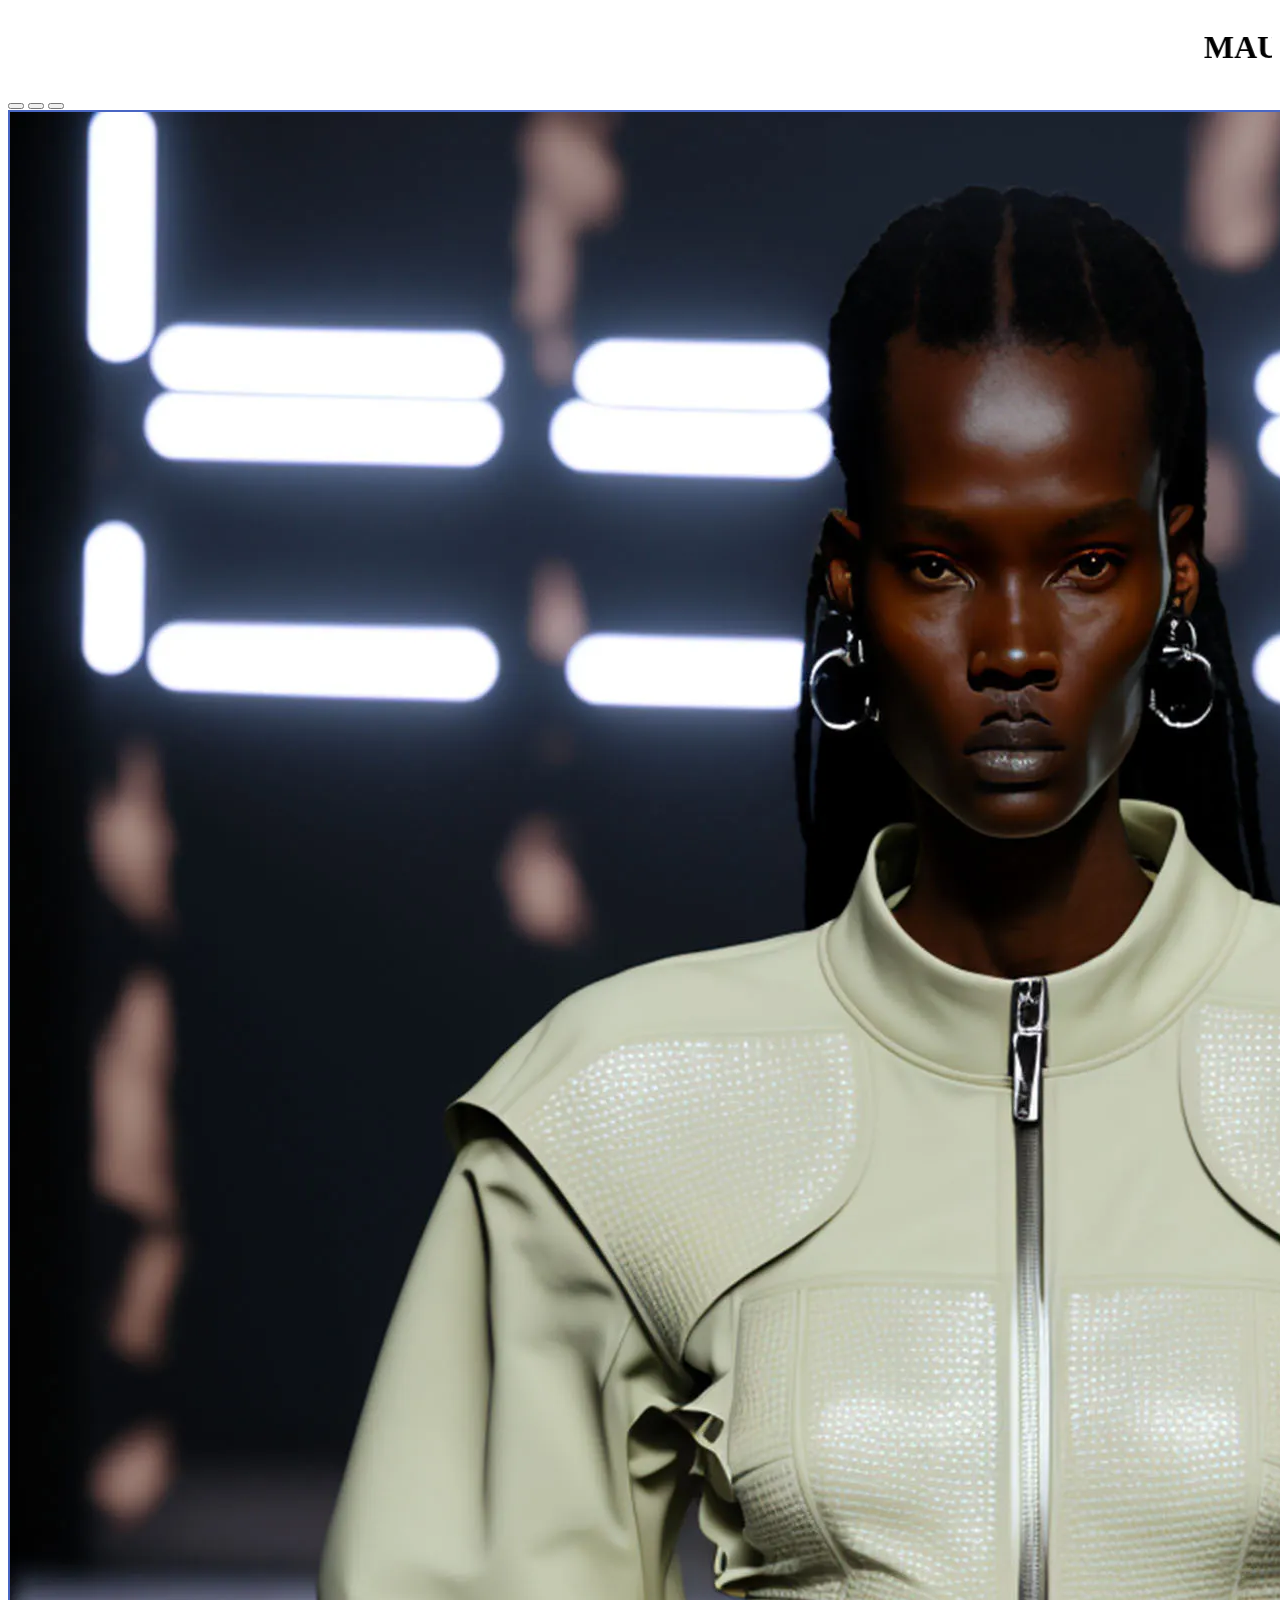
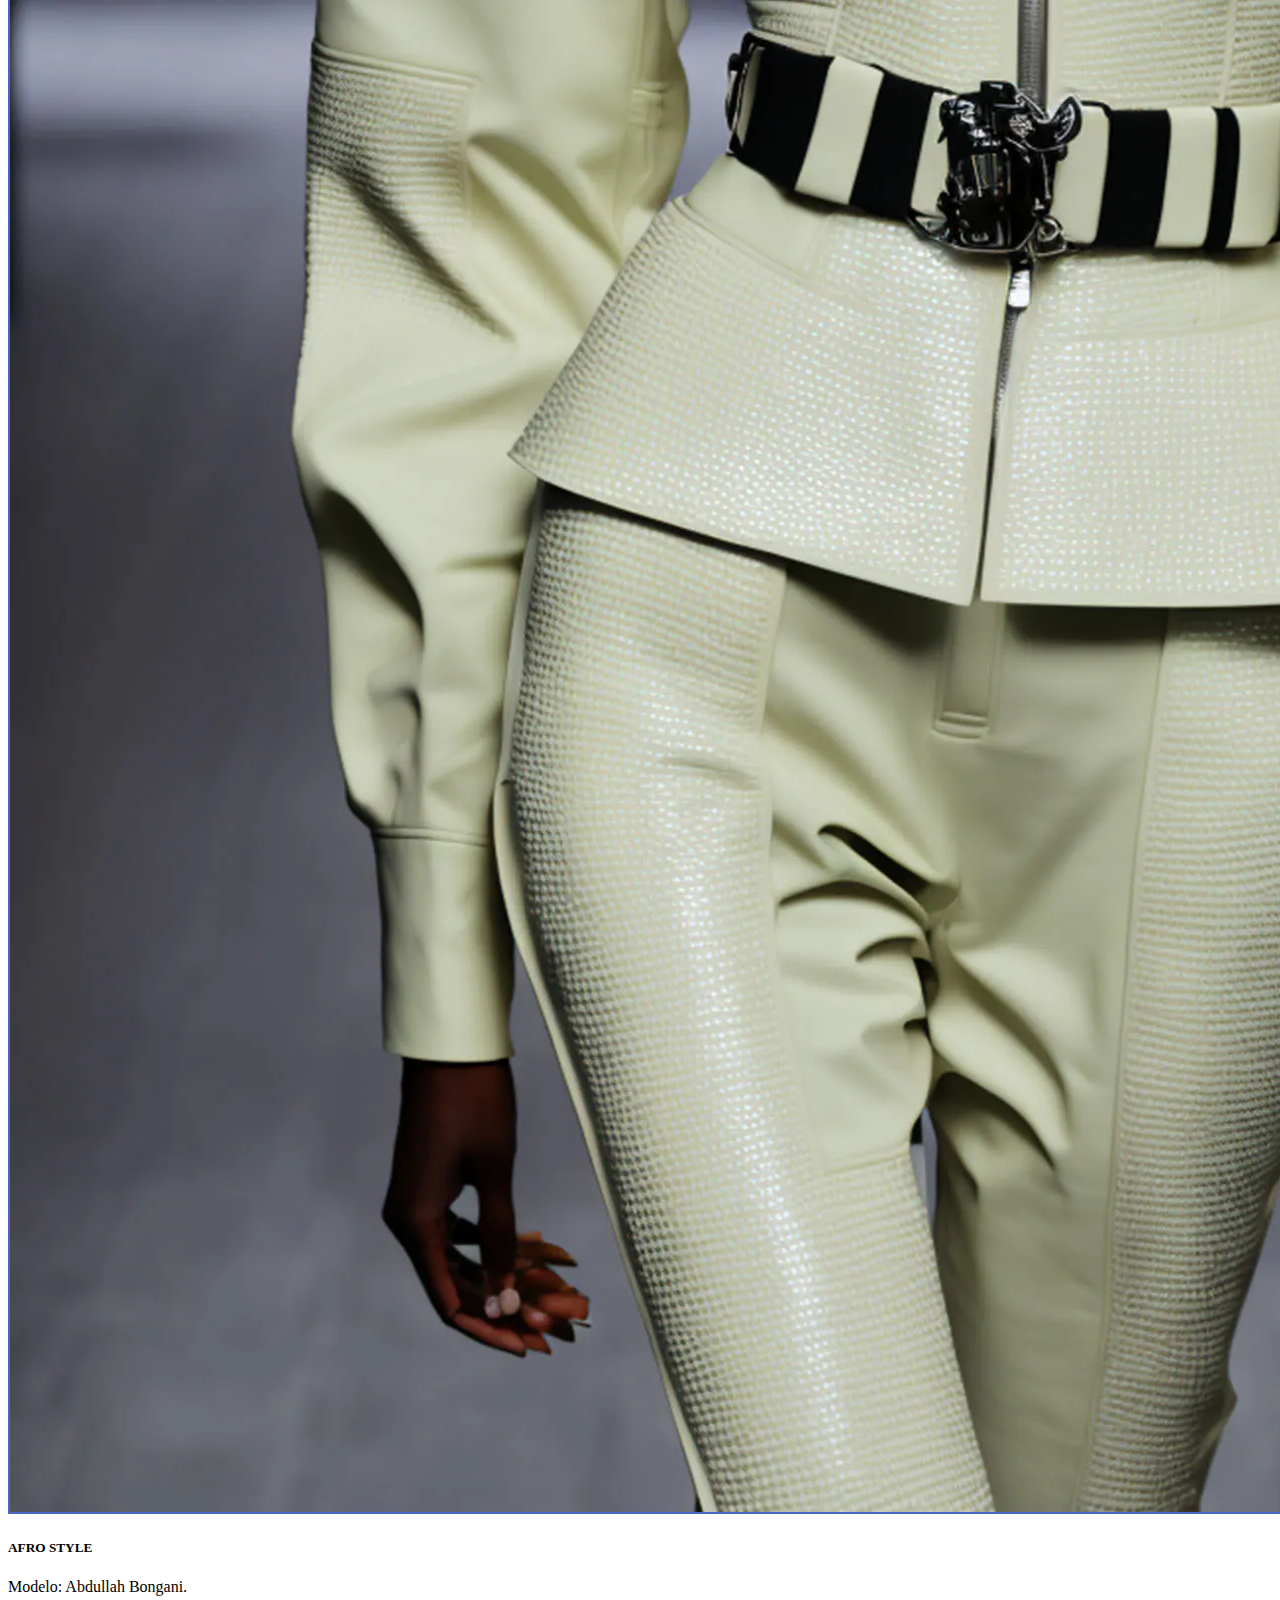
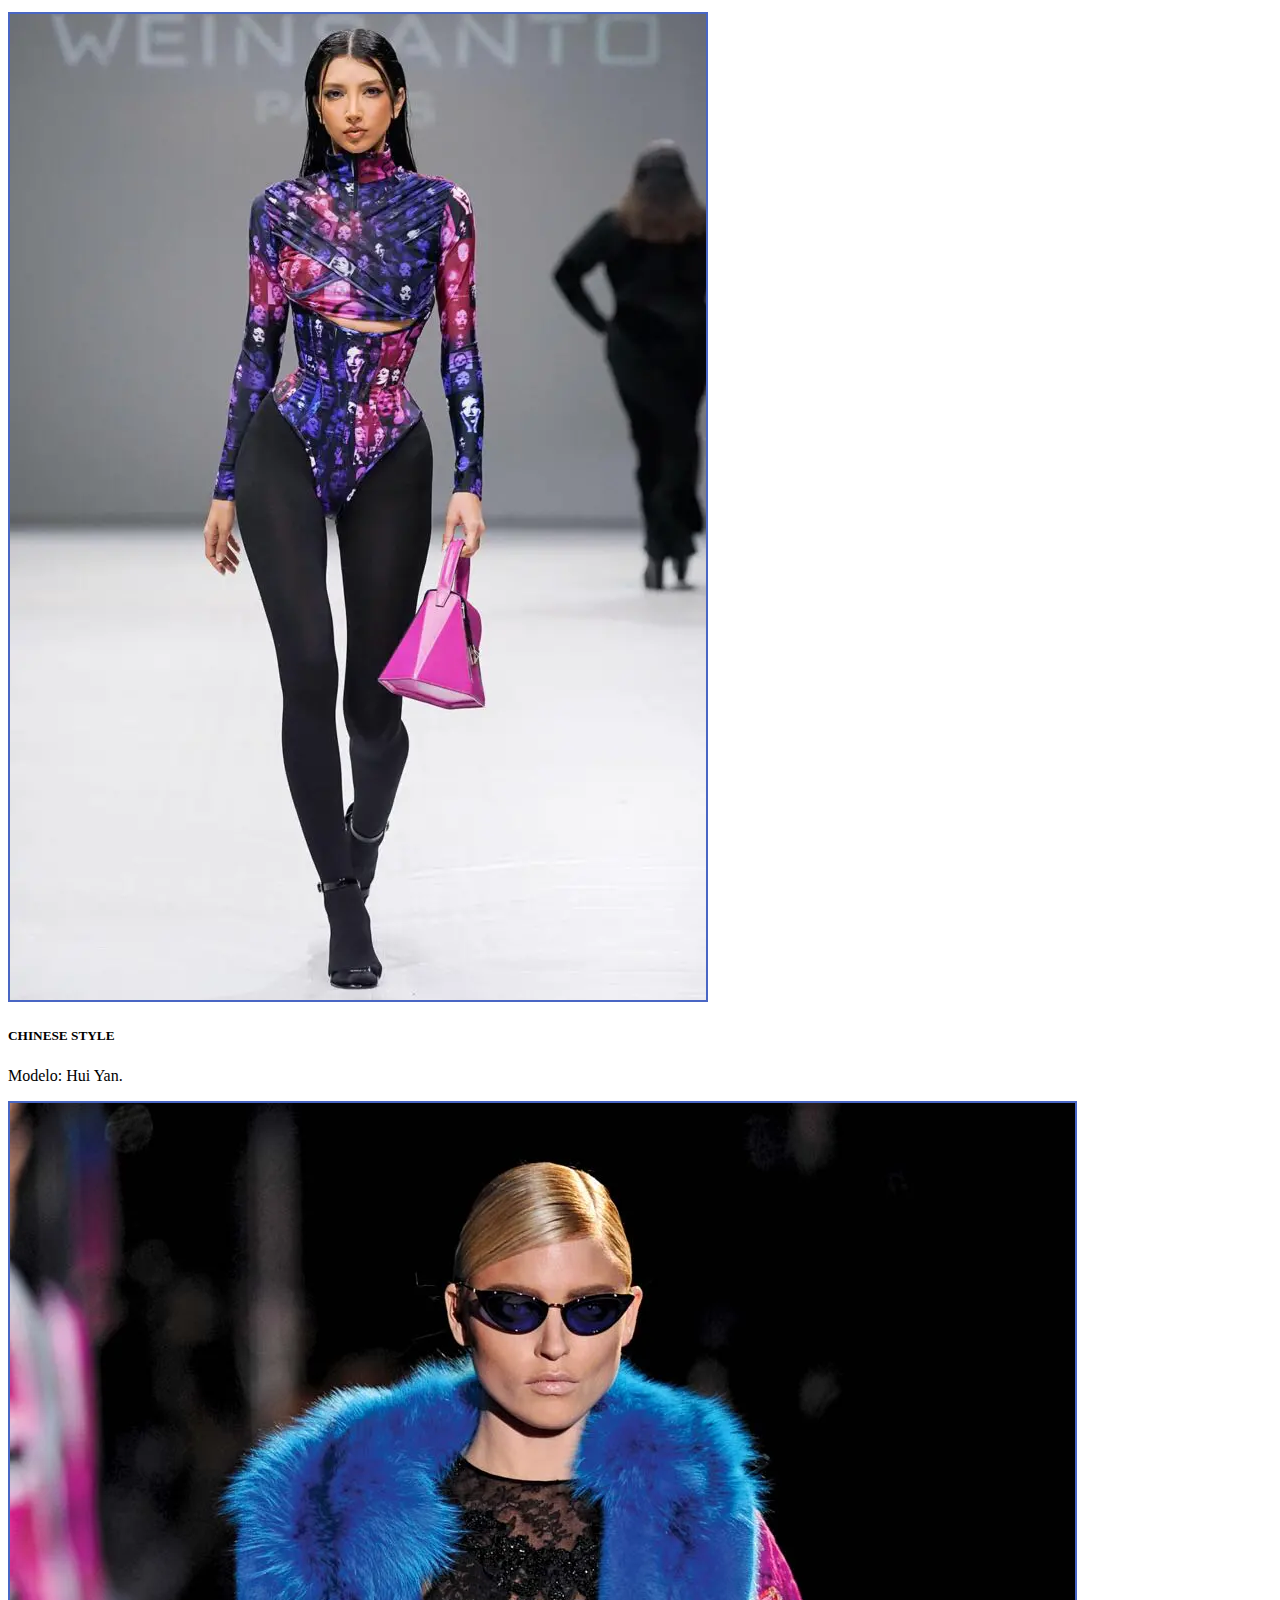
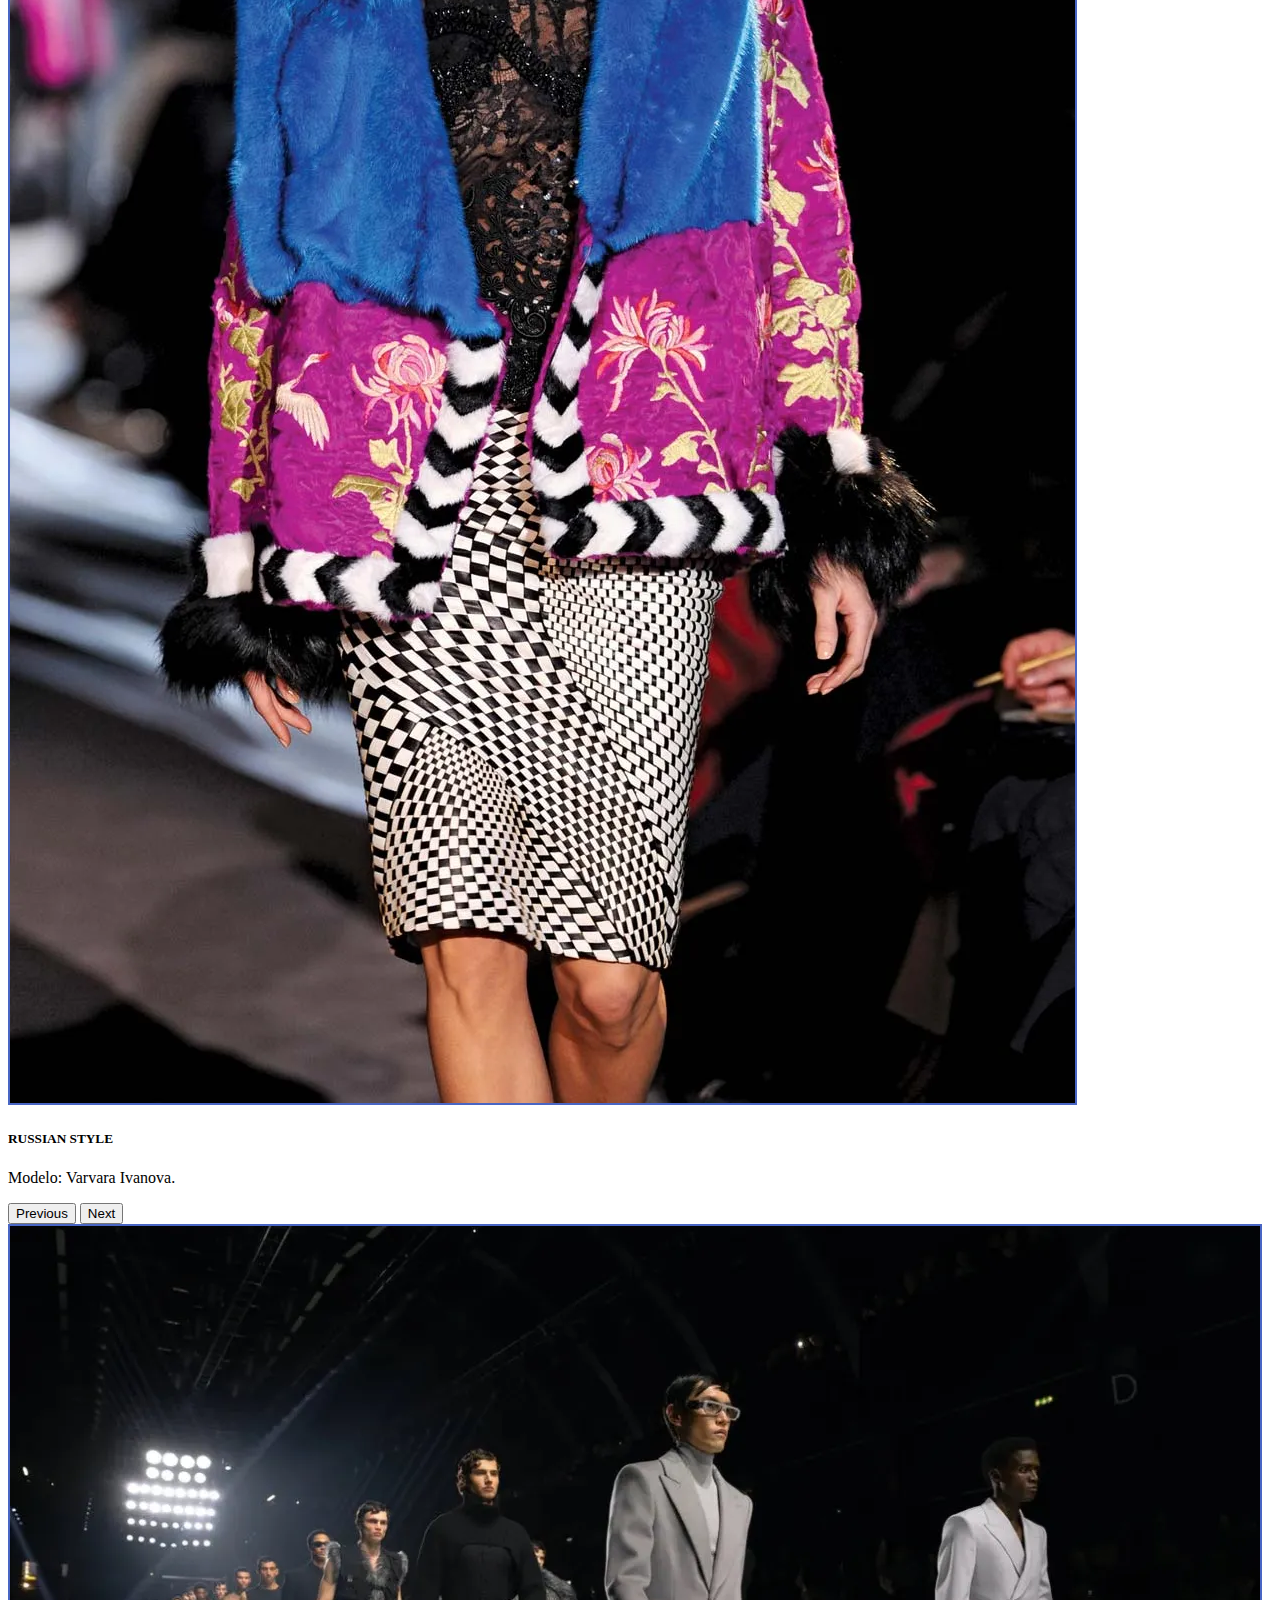
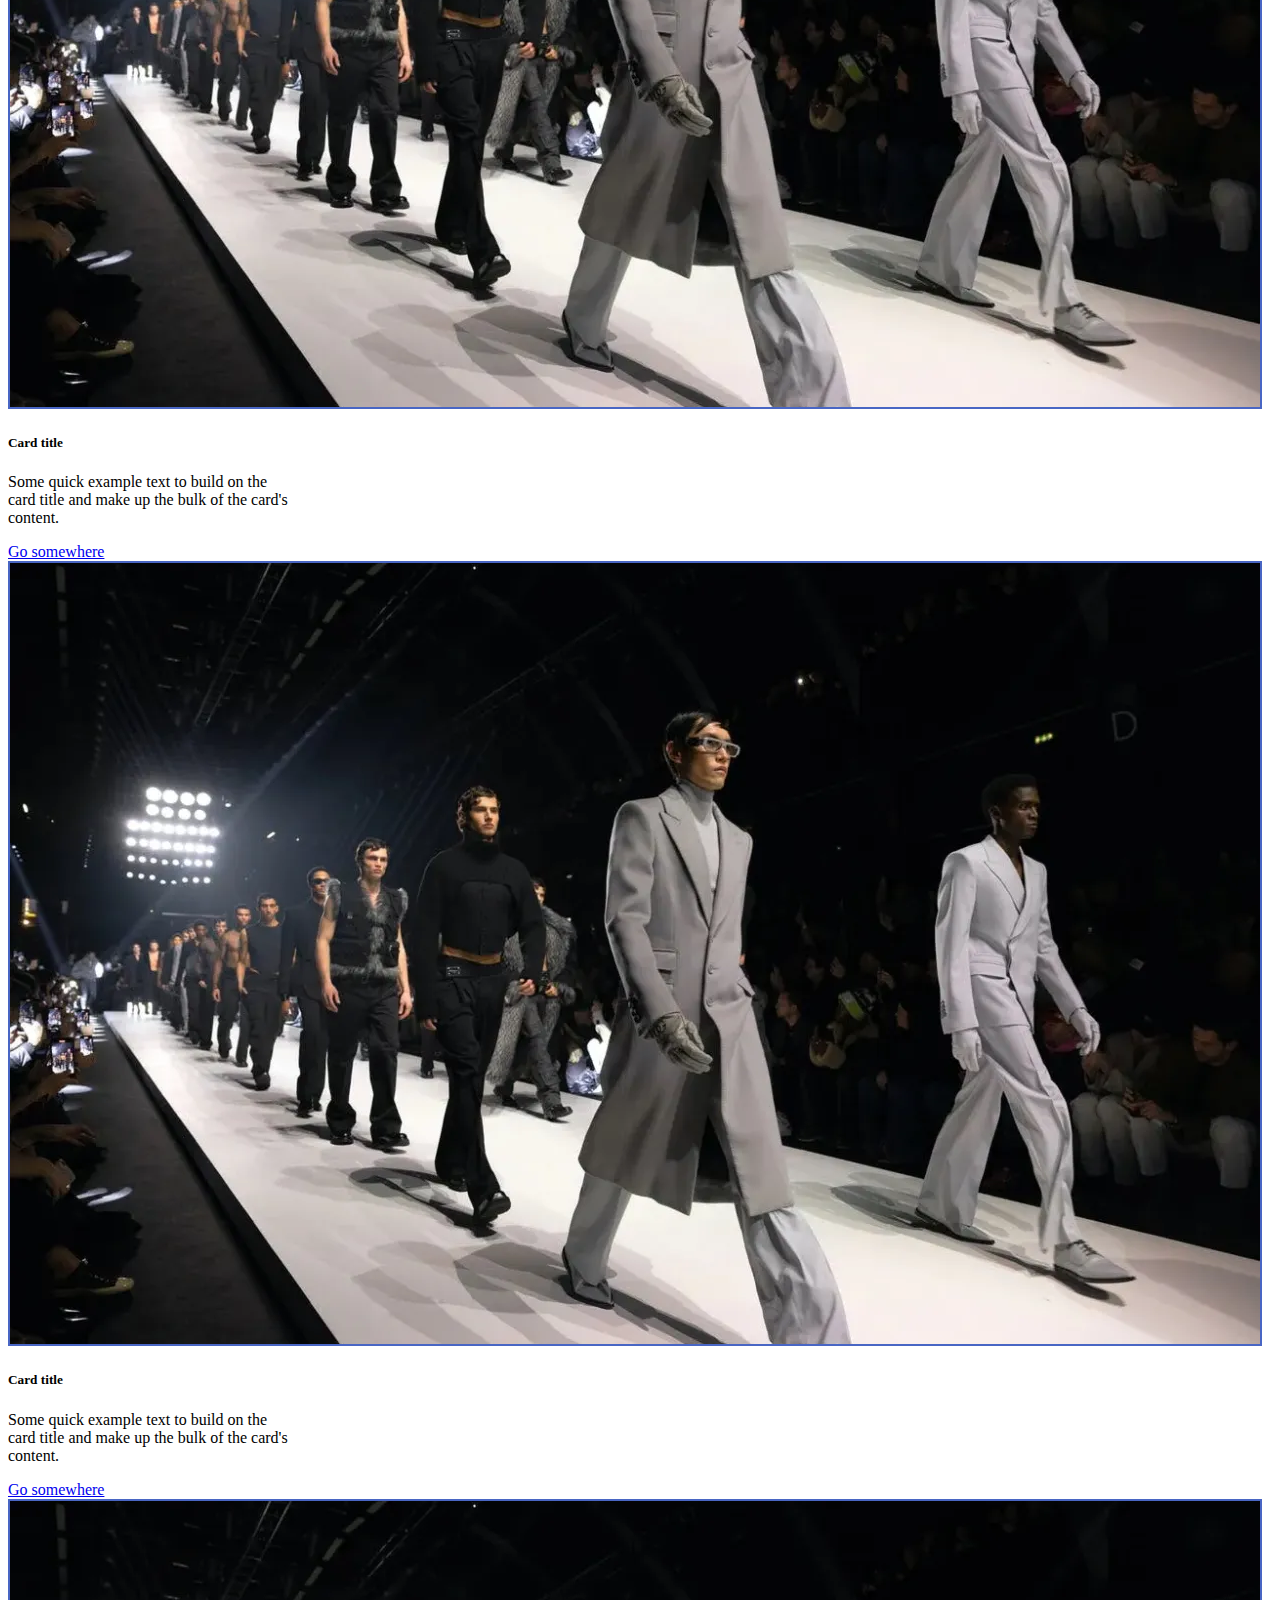
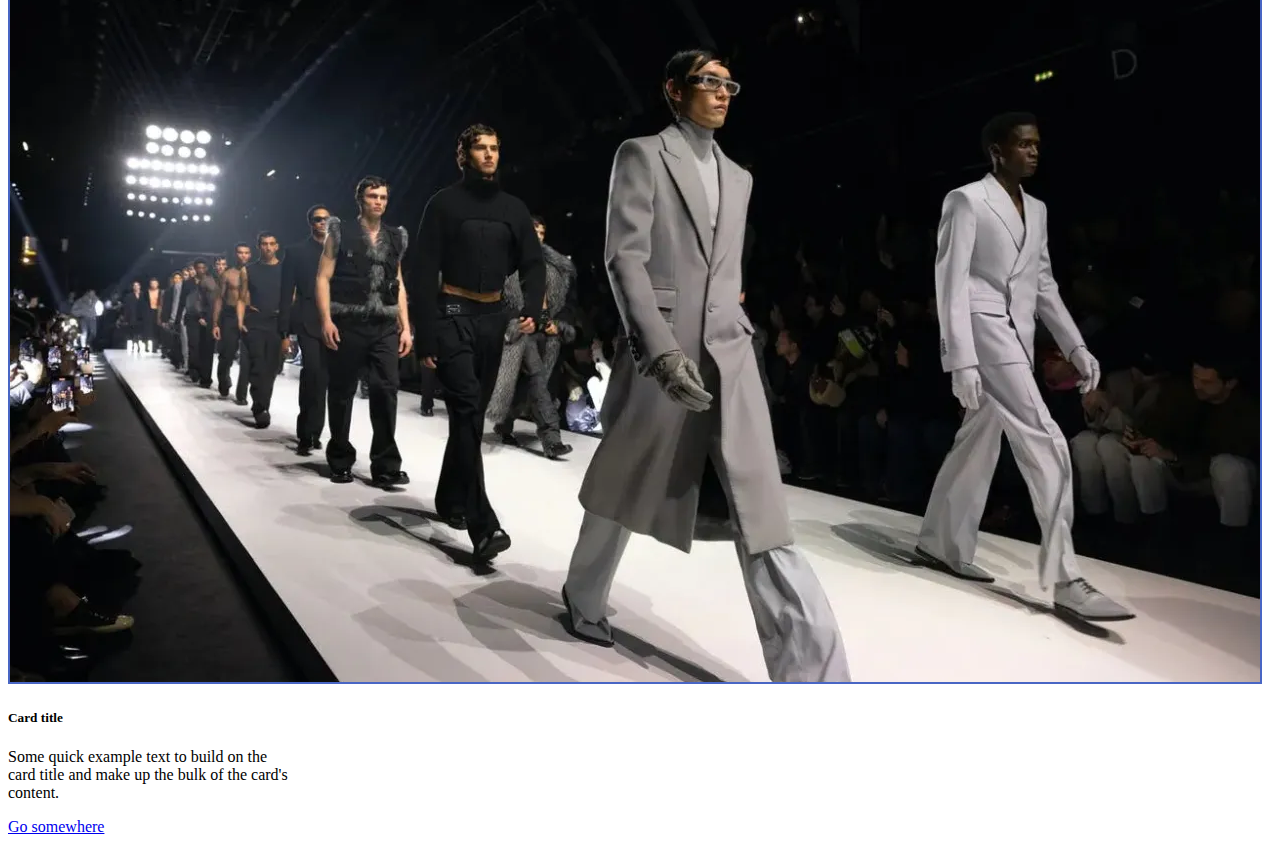
<file: index.html>
<!doctype html>
<html lang="en">
  <head>
    <meta charset="utf-8">
    <meta name="viewport" content="width=device-width, initial-scale=1">
    <title>Bootstrap demo</title>
    <link href="https://cdn.jsdelivr.net/npm/bootstrap@5.3.2/dist/css/bootstrap.min.css" rel="stylesheet" integrity="sha384-T3c6CoIi6uLrA9TneNEoa7RxnatzjcDSCmG1MXxSR1GAsXEV/Dwwykc2MPK8M2HN" crossorigin="anonymous">
    <link rel="stylesheet" href="estilos/custom.css">
  </head>
  <body>
    <marquee><h1>MAURO'S FASHION</h1></marquee>

    <div id="carouselExampleCaptions" class="carousel slide">
        <div class="carousel-indicators">
          <button type="button" data-bs-target="#carouselExampleCaptions" data-bs-slide-to="0" class="active" aria-current="true" aria-label="Slide 1"></button>
          <button type="button" data-bs-target="#carouselExampleCaptions" data-bs-slide-to="1" aria-label="Slide 2"></button>
          <button type="button" data-bs-target="#carouselExampleCaptions" data-bs-slide-to="2" aria-label="Slide 3"></button>
        </div>
        <div class="carousel-inner">
          <div class="carousel-item active">
            <img src="imagen/ai-fashion-week-voguebus-story.webp" class="d-block w-100" alt="...">
            <div class="carousel-caption d-none d-md-block">
              <h5>AFRO STYLE</h5>
              <p>Modelo: Abdullah Bongani.</p>
            </div>
          </div>
          <div class="carousel-item">
            <img src="imagen/Highlights-of-Day-Three-of-Womens-Arab-Fashion-Week -Ready-To-Wear-Fall-Winter-2022-23-696x986.webp" class="d-block w-100" alt="...">
            <div class="carousel-caption d-none d-md-block">
              <h5>CHINESE STYLE</h5>
              <p>Modelo: Hui Yan.</p>
            </div>
          </div>
          <div class="carousel-item">
            <img src="imagen/Tom-Ford-mix-textures-patterns-collection-Pop-art-February-2013.webp" class="d-block w-100" alt="...">
            <div class="carousel-caption d-none d-md-block">
              <h5>RUSSIAN STYLE</h5>
              <p>Modelo: Varvara Ivanova.</p>
            </div>
          </div>
        </div>
        <button class="carousel-control-prev" type="button" data-bs-target="#carouselExampleCaptions" data-bs-slide="prev">
          <span class="carousel-control-prev-icon" aria-hidden="true"></span>
          <span class="visually-hidden">Previous</span>
        </button>
        <button class="carousel-control-next" type="button" data-bs-target="#carouselExampleCaptions" data-bs-slide="next">
          <span class="carousel-control-next-icon" aria-hidden="true"></span>
          <span class="visually-hidden">Next</span>
        </button>
      </div>

    <div class="card" style="width: 18rem;">
        <img src="imagen/fashion-week-planeta-urbano.webp" class="card-img-top" alt="...">
        <div class="card-body">
          <h5 class="card-title">Card title</h5>
          <p class="card-text">Some quick example text to build on the card title and make up the bulk of the card's content.</p>
          <a href="#" class="btn btn-primary">Go somewhere</a>
        </div>
      </div>

      <div class="card" style="width: 18rem;">
        <img src="imagen/fashion-week-planeta-urbano.webp" class="card-img-top" alt="...">
        <div class="card-body">
          <h5 class="card-title">Card title</h5>
          <p class="card-text">Some quick example text to build on the card title and make up the bulk of the card's content.</p>
          <a href="#" class="btn btn-primary">Go somewhere</a>
        </div>
      </div>

      <div class="card" style="width: 18rem;">
        <img src="imagen/fashion-week-planeta-urbano.webp" class="card-img-top" alt="...">
        <div class="card-body">
          <h5 class="card-title">Card title</h5>
          <p class="card-text">Some quick example text to build on the card title and make up the bulk of the card's content.</p>
          <a href="#" class="btn btn-primary">Go somewhere</a>
        </div>
      </div>

    <script src="https://cdn.jsdelivr.net/npm/bootstrap@5.3.2/dist/js/bootstrap.bundle.min.js" integrity="sha384-C6RzsynM9kWDrMNeT87bh95OGNyZPhcTNXj1NW7RuBCsyN/o0jlpcV8Qyq46cDfL" crossorigin="anonymous"></script>
  </body>
</html>
</file>
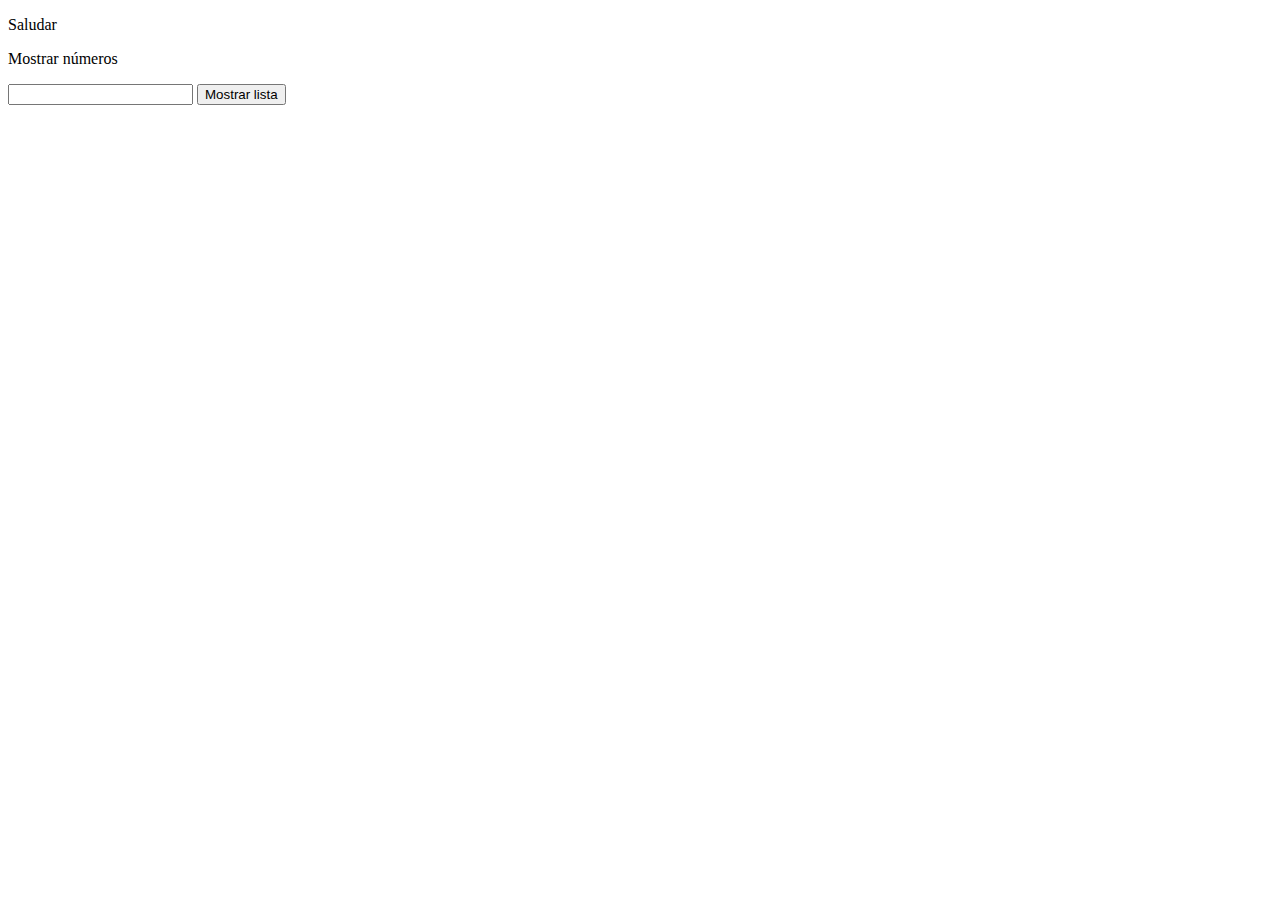
<file: codigo.html>
<!DOCTYPE html>
<html lang="en">
<head>
    <meta charset="UTF-8">
    <meta name="viewport" content="width=device-width, initial-scale=1.0">
    <title>Document</title>
</head>
<body>
    <p>Saludar</p>
    <p onclick="mostrarNumeros()">Mostrar números</p>

<form action="">
    <input type="number" id="numero">
    <button id="calcularbtn" type="button">Mostrar lista</button>
</form>

    <ol id="numeroLista"></ol>
    <script src="codigo.js"></script>
</body>
</html>
</file>
<file: estilos/custom.css>
img{
    border: 2px solid rgb(73, 102, 196);
}
</file>
